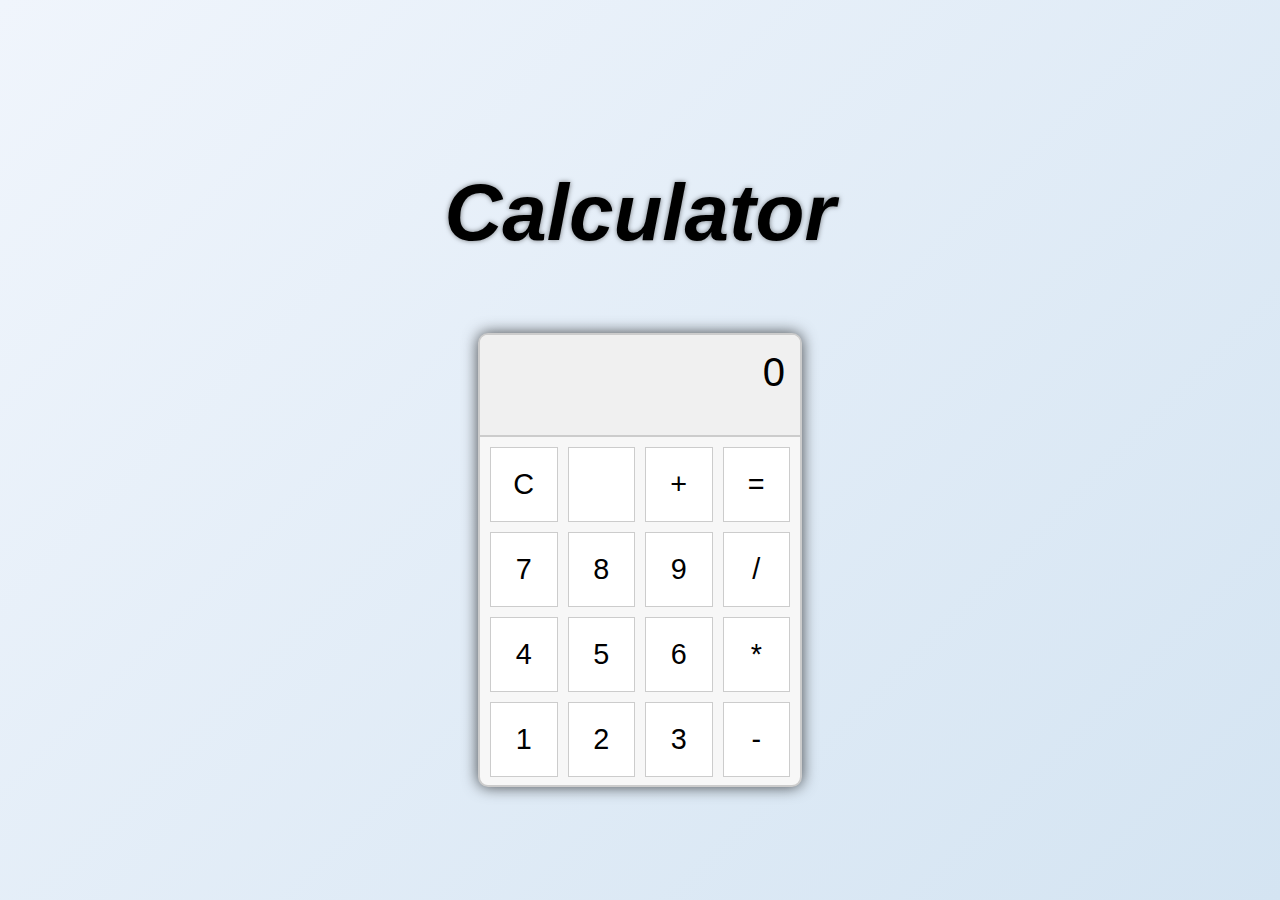
<file: Calculator/index.html>
<!DOCTYPE html>
<html lang="en">
<head>
  <meta charset="UTF-8">
  <meta name="viewport" content="width=device-width, initial-scale=1.0">
  <title>Calculator</title>
  <link rel="stylesheet" href="styles.css">
</head>
<body>
    <header>
        <h1>Calculator</h1>
    </header>
  <div class="calculator">
    <div class="display" id="display">0</div>
    <div class="keys">
      <button onclick="clearDisplay()">C</button>
      <button onclick="clearDisplay()"></button>
       <button onclick="appendToDisplay('+')">+</button>
      <button onclick="calculate()">=</button>
      <button onclick="appendToDisplay('7')">7</button>
      <button onclick="appendToDisplay('8')">8</button>
      <button onclick="appendToDisplay('9')">9</button>
      <button onclick="appendToDisplay('/')">/</button>
      <button onclick="appendToDisplay('4')">4</button>
      <button onclick="appendToDisplay('5')">5</button>
      <button onclick="appendToDisplay('6')">6</button>
      <button onclick="appendToDisplay('*')">*</button>
      <button onclick="appendToDisplay('1')">1</button>
      <button onclick="appendToDisplay('2')">2</button>
      <button onclick="appendToDisplay('3')">3</button>
      <button onclick="appendToDisplay('-')">-</button>
      <button onclick="appendToDisplay('.')">.</button>
      <button onclick="appendToDisplay('0')">0</button>
      
     
     
    </div>
  </div>
  <script src="script.js"></script>
</body>
</html>
</file>
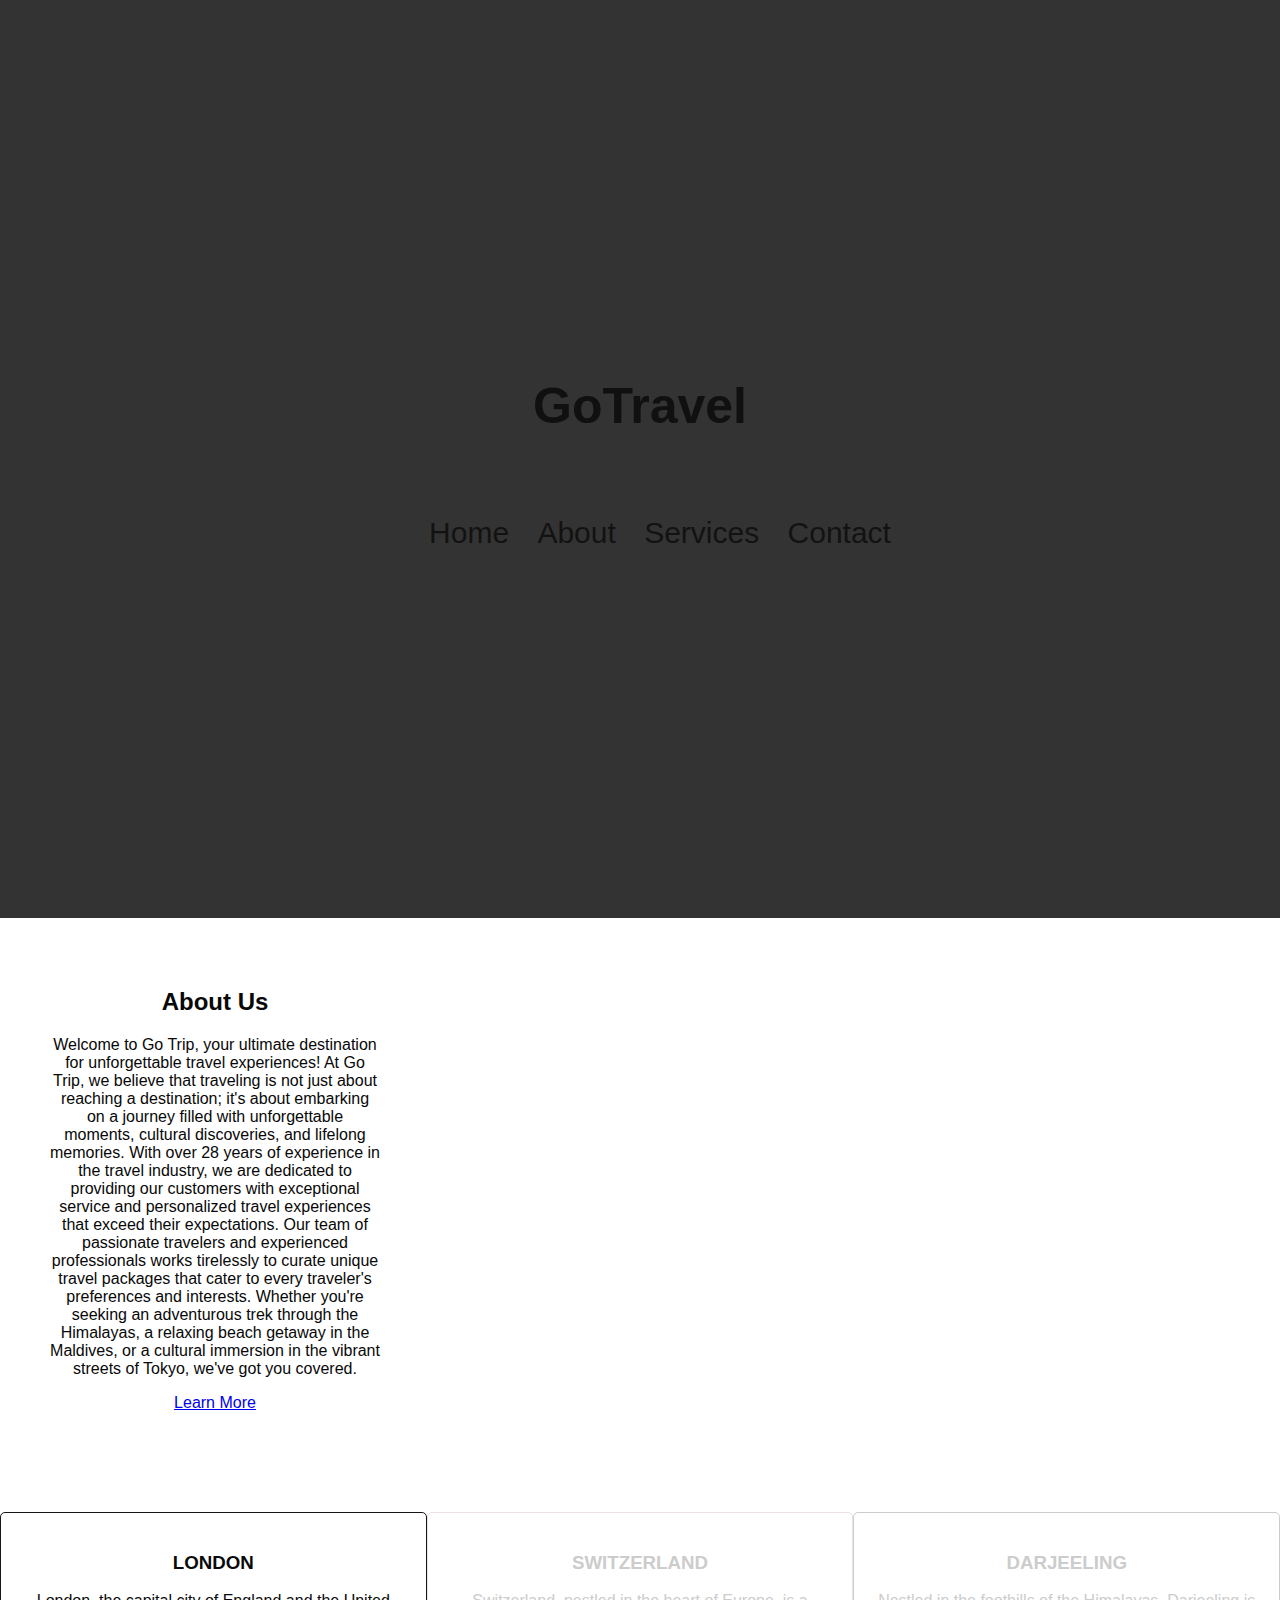
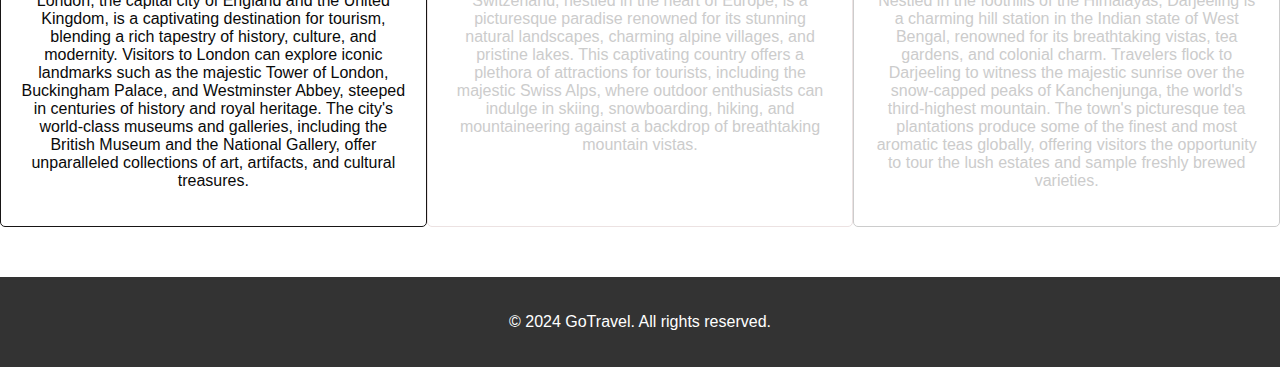
<file: LandingPage/index.html>
<!DOCTYPE html>
<html lang="en">
<head>
    <meta charset="UTF-8">
    <meta name="viewport" content="width=device-width, initial-scale=1.0">
    <title>Landing Page</title>
    <link rel="stylesheet" href="styles.css">
</head>
<body>
    <header>
        <h1 class="h1"><br><br><br><br><br></h1>
        <h1>GoTravel</h1>
        <h2> <br></h2>
        <nav>
            <ul>
                <li><a href="#">Home   </a></li>
                <li><a href="#">About  </a></li>
                <li><a href="#">Services  </a></li>
                <li><a href="#">Contact  </a></li>
            </ul>
        </nav>
        <h2>  <br><br><br><br><br><br><br><br><br><br><br></h2>
    </header>

    <section class="main-section">
        <h2>About Us</h2>
        <p>Welcome to Go Trip, your ultimate destination for unforgettable travel experiences!

            At Go Trip, we believe that traveling is not just about reaching a destination; it's about embarking on a journey filled with unforgettable moments, cultural discoveries, and lifelong memories. With over 28 years of experience in the travel industry, we are dedicated to providing our customers with exceptional service and personalized travel experiences that exceed their expectations.
            
            Our team of passionate travelers and experienced professionals works tirelessly to curate unique travel packages that cater to every traveler's preferences and interests. Whether you're seeking an adventurous trek through the Himalayas, a relaxing beach getaway in the Maldives, or a cultural immersion in the vibrant streets of Tokyo, we've got you covered.</p>
        <a href="#" class="btn">Learn More</a>
    </section>

    <section class="features-section">
        <div class="feature1">
            <h3>LONDON</h3>
            <p class="piu">London, the capital city of England and the United Kingdom, is a captivating destination for tourism, blending a rich tapestry of history, culture, and modernity. Visitors to London can explore iconic landmarks such as the majestic Tower of London, Buckingham Palace, and Westminster Abbey, steeped in centuries of history and royal heritage. The city's world-class museums and galleries, including the British Museum and the National Gallery, offer unparalleled collections of art, artifacts, and cultural treasures.</p>
        </div>
        <div class="feature2 ">
            <h3>SWITZERLAND</h3>
            <p class="piu">Switzerland, nestled in the heart of Europe, is a picturesque paradise renowned for its stunning natural landscapes, charming alpine villages, and pristine lakes. This captivating country offers a plethora of attractions for tourists, including the majestic Swiss Alps, where outdoor enthusiasts can indulge in skiing, snowboarding, hiking, and mountaineering against a backdrop of breathtaking mountain vistas. </p>
        </div>
        <div class="feature3">
            <h3>DARJEELING</h3>
            <p class="piu">Nestled in the foothills of the Himalayas, Darjeeling is a charming hill station in the Indian state of West Bengal, renowned for its breathtaking vistas, tea gardens, and colonial charm. Travelers flock to Darjeeling to witness the majestic sunrise over the snow-capped peaks of Kanchenjunga, the world's third-highest mountain. The town's picturesque tea plantations produce some of the finest and most aromatic teas globally, offering visitors the opportunity to tour the lush estates and sample freshly brewed varieties.</p>
        </div>
    </section>

    <footer>
        <p>&copy; 2024 GoTravel. All rights reserved.</p>
    </footer>
</body>
</html>
</file>
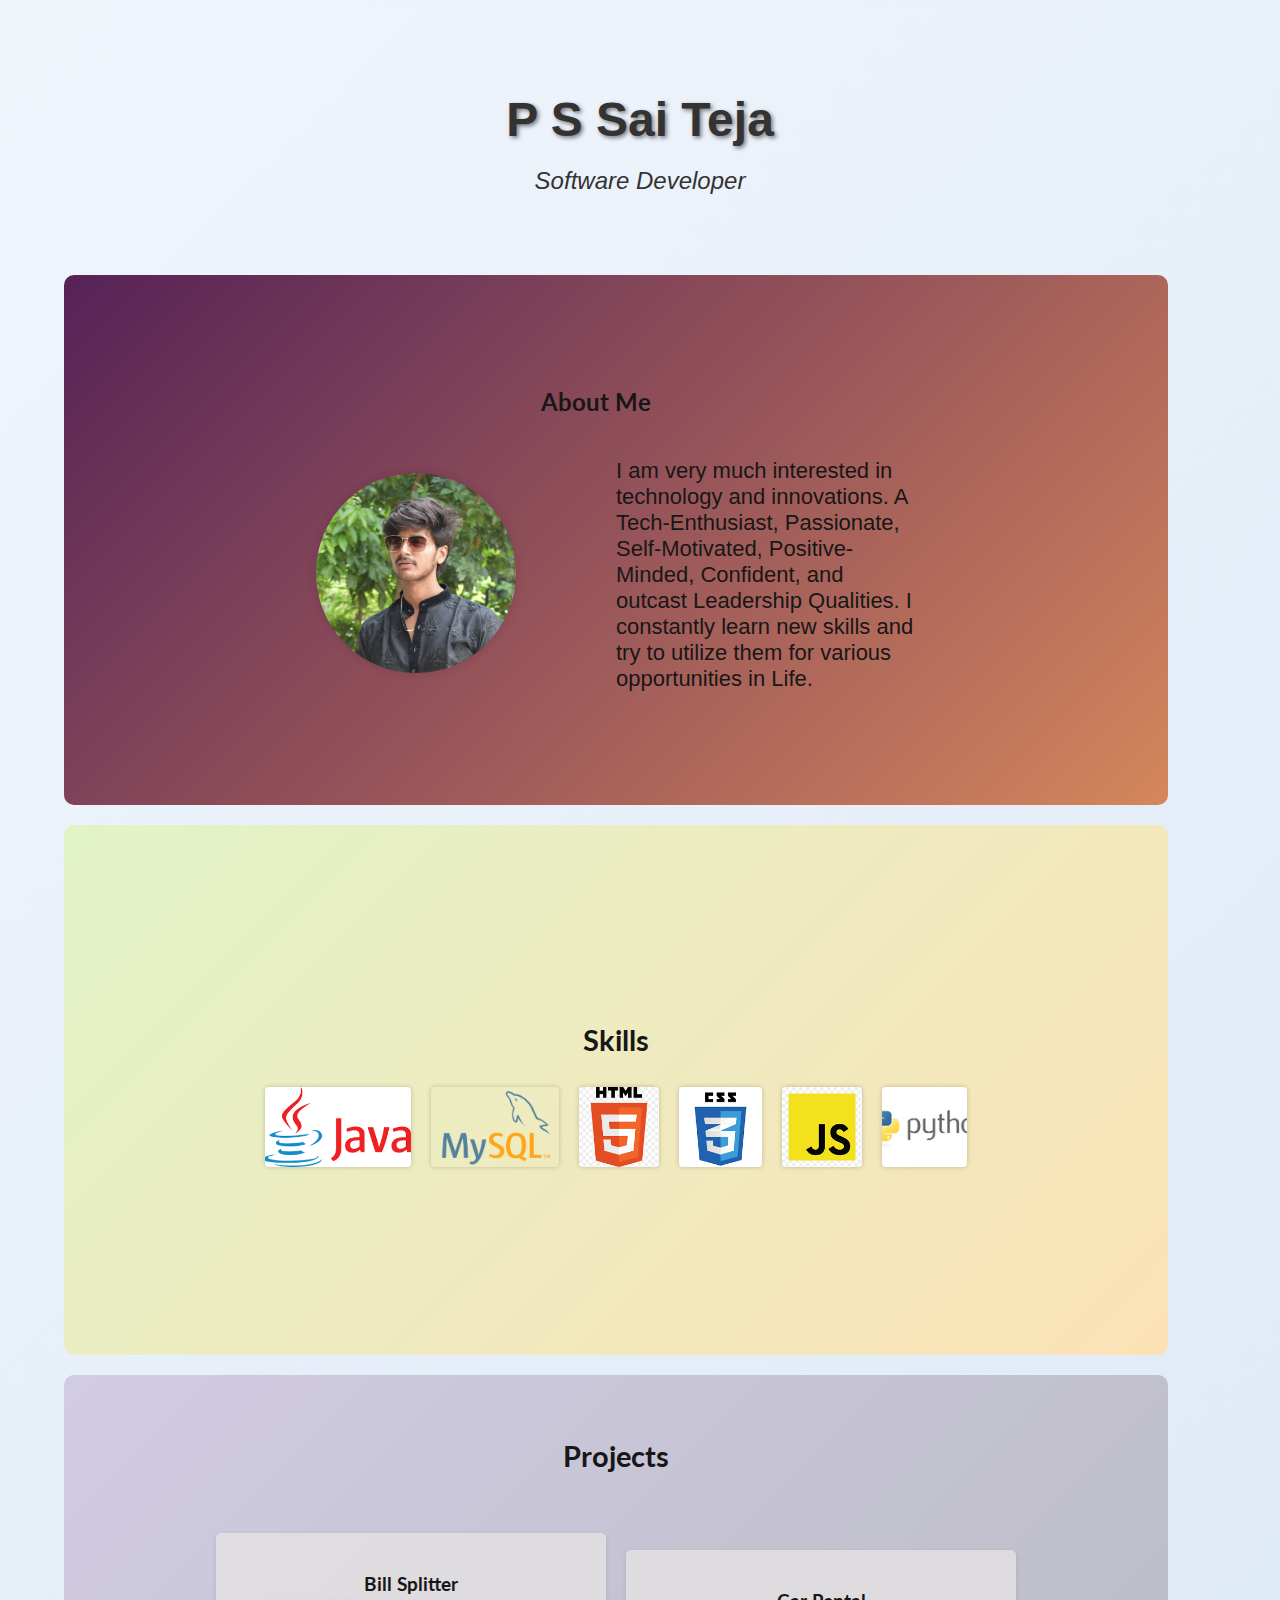
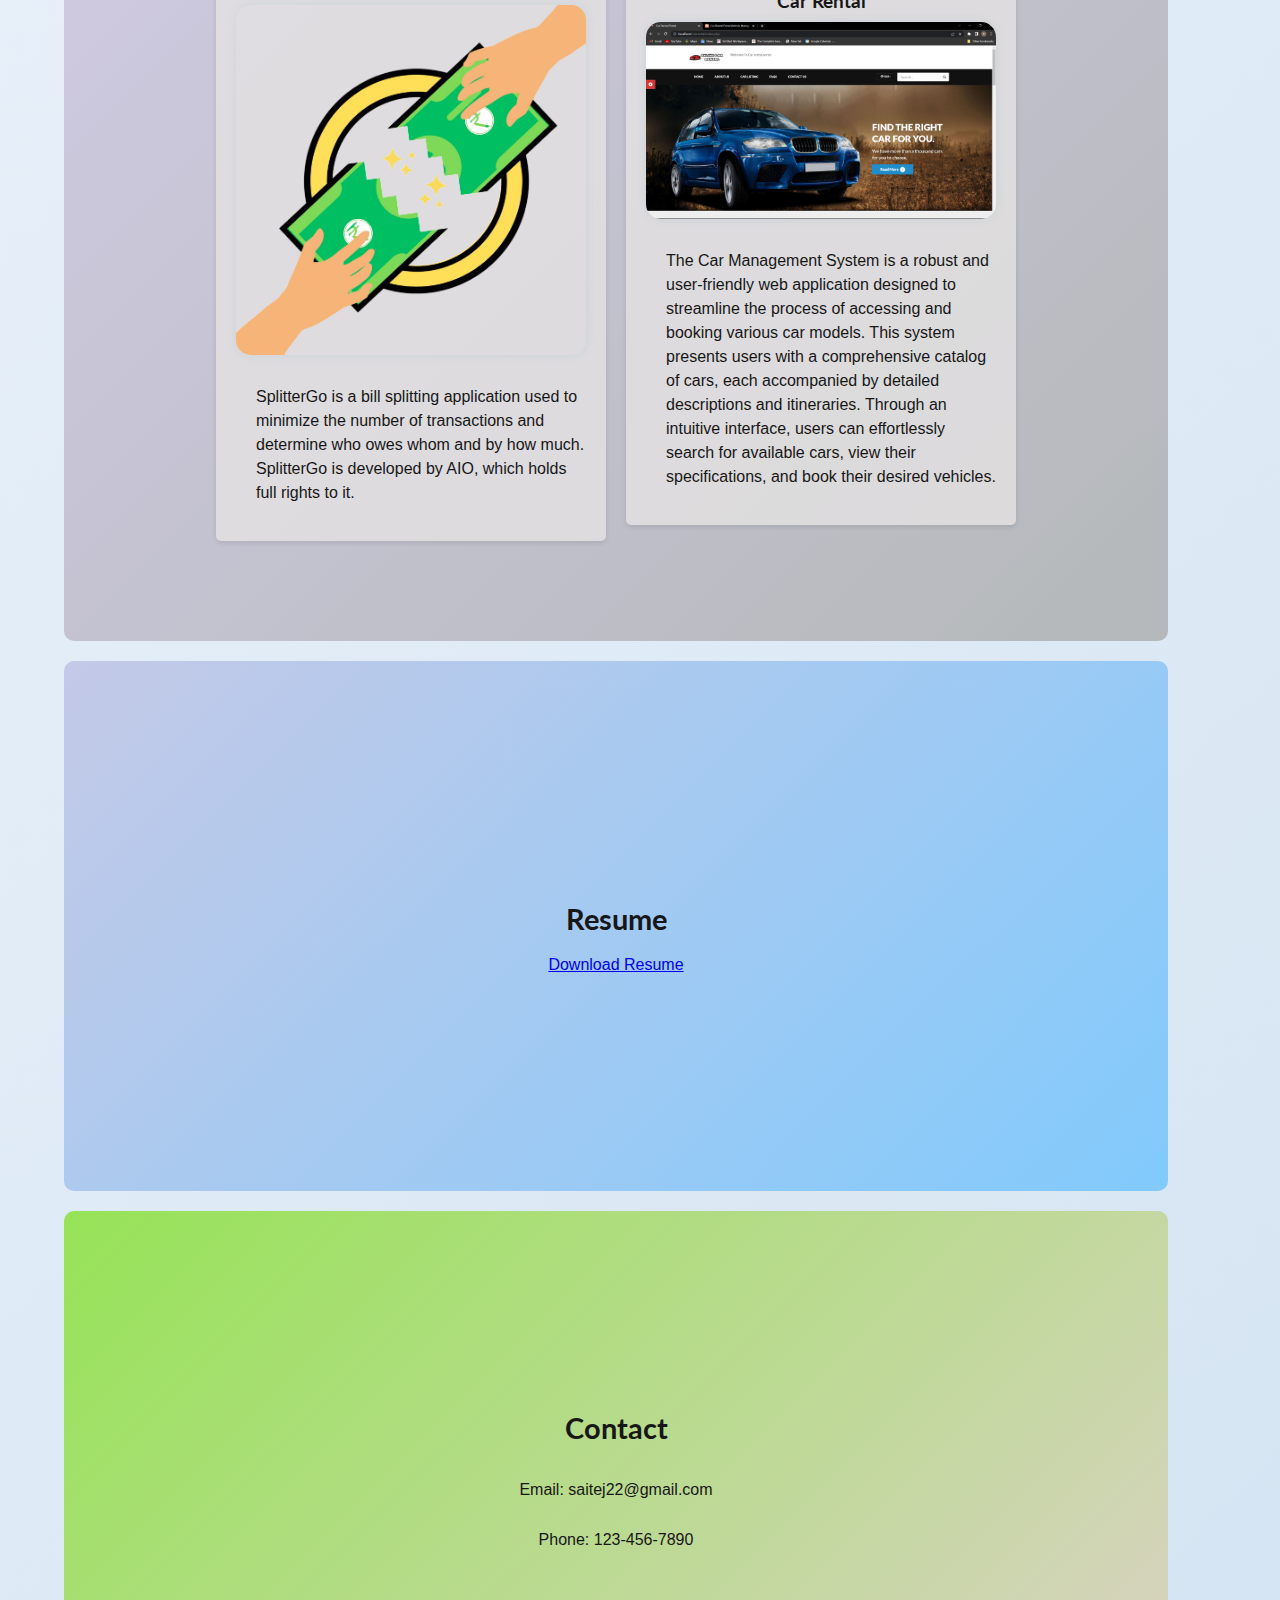
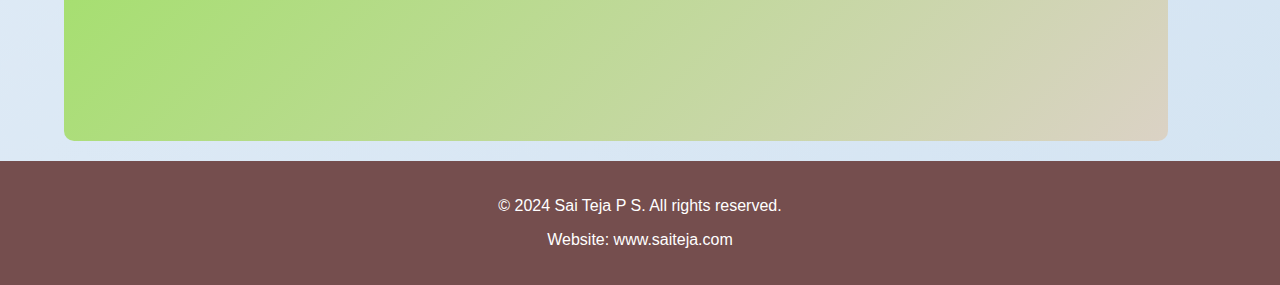
<file: Portfolio/index.html>
<!DOCTYPE html>
<html lang="en">
<head>
  <meta charset="UTF-8">
  <meta name="viewport" content="width=device-width, initial-scale=1.0">
  <title>My Portfolio</title>
  <link rel="stylesheet" href="styles.css">
  <link rel="stylesheet" href="https://fonts.googleapis.com/css2?family=Lato:wght@300;400;700&display=swap">
</head>
<body>
  <header class="header-bg">
    <div class="header-content">
      <h1 class="fadeIn">P S Sai Teja</h1>
      <p class="fadeIn">Software Developer</p>
    </div>
  </header>

  <section id="about" class="about-bg fadeInUp parallax-bg">
    <div class="about-content">
        <h2>About Me</h2>
        <div class="about-details">
          <div class="about-profile-pic"> <img src="sai.jpeg" alt="Punith Kumar N"></div>
            <div class="about-con">
              <p>I am very much interested in technology and innovations. A Tech-Enthusiast, Passionate, Self-Motivated, Positive-Minded, Confident, and outcast Leadership Qualities. I constantly learn new skills and try to utilize
                them for various opportunities in Life.
                </p>
            </div>
          
        </div>
    </div>
  </section>

  <section id="skills" class="skills-bg fadeInUp parallax-bg">
    <h2>Skills</h2>
    <ul class="skills-list">
      <li><img src="java.png" alt="java"></li>
      
      <li><img src="MySQL-Logo.png" alt="Mysql"></li>
        <li><img src="html.png" alt="HTML"></li>
        <li><img src="css.png" alt="CSS"></li>
        <li><img src="js.png" alt="JavaScript"></li>
        <li><img src="python.png" alt="python"></li>
    </ul>
  </section>


  
  <section id="projects" class="projects-bg fadeInUp parallax-bg">
    <h2>Projects</h2>
    <div class="project-container">
      <div class="project hover-effect">
        <h3>Bill Splitter</h3>
        <div class="project-image">
          <img src="logo.png" alt="bill-splitter">
        </div>
        <div class="project-description">
          <p>SplitterGo is a bill splitting application used to minimize the number of transactions and determine who owes whom and by how much. SplitterGo is developed by AIO, which holds full rights to it.</p>
        </div>
      </div>
  
      <div class="project hover-effect">
        <h3>Car Rental</h3>
        <div class="project-image">
          <img src="car-rental.png" alt="Car Rental">
        </div>
        <div class="project-description">
          <p>The Car Management System is a robust and user-friendly web application designed to streamline the process of accessing and booking various car models. This system presents users with a comprehensive catalog of cars, each accompanied by detailed descriptions and itineraries. Through an intuitive interface, users can effortlessly search for available cars, view their specifications, and book their desired vehicles.</p>
        </div>
      </div>
    </div>
  </section>

  <section id="resume" class="resume-bg fadeInUp parallax-bg">
    <h2>Resume</h2>
    <a href="resume.pdf" download>Download Resume</a>
  </section>

  <section id="contact" class="contact-bg fadeInUp parallax-bg">
    <h2>Contact</h2>
    <p>Email: saitej22@gmail.com</p>
    <p>Phone: 123-456-7890</p>
  </section>

  <footer class="footer-bg fadeIn">
    <p>&copy; 2024 Sai Teja P S. All rights reserved.</p>
    <p>Website: www.saiteja.com</p>
  </footer>
</body>
</html>
</file>
<file: Calculator/styles.css>
/* body {
    font-family: Helvetica, sans-serif;
    display: flex;
    flex-direction: column;
    background-image: linear-gradient(135deg, #e0e6f7 0%, #c3d1e4 100%);
    justify-content: space-evenly;
    align-items: center;
    height: 100vh;
    margin: 0;
  }
  
  header{
    font-style: oblique;
    font-size: 40px;
    text-shadow: 0 0 5px rgba(0, 0, 0, 0.5);;
  }
  
  
  
  .calculator {
    border: 1px solid #ccc;
    border-radius: 5px;
    overflow: hidden;
    box-shadow: 0 0 10px rgba(0, 0, 0, 0.5);
    width: 300px;
    height: 400px;
    background: #ffffff;
  }
  
  .display {
    background-color: #e1d7d7;
    padding: 15px;
    text-align:right;
    
    font-size: 3em;
    height:50px;

  }
  
  .keys {
    display: grid;
    grid-template-columns: repeat(4, 1fr);
  }
  
  button {
    border: none;
    background-color: #fff;
    padding: 15px;
    font-size: 1.5em;
    cursor: pointer;
  }
  
  button:hover {
    background-color: #d1cbcbc5;
    transform: scale(1.1);
  } */
  

  body {
    font-family: Arial, sans-serif; /* Changed font to Arial */
    display: flex;
    flex-direction: column;
    background-image: linear-gradient(135deg, #f0f5fc 0%, #d4e4f2 100%); /* Adjusted background gradient */
    justify-content: center; /* Centered content vertically */
    align-items: center;
    height: 100vh;
    margin: 0;
  }
  
  header {
    font-style: italic; /* Changed oblique to italic */
    font-size: 2.5em; /* Decreased font size */
    text-shadow: 0 0 5px rgba(0, 0, 0, 0.5);
    margin-bottom: 20px; /* Added margin at the bottom */
  }
  
  .calculator {
    border: 2px solid #ccc; /* Increased border width */
    border-radius: 10px; /* Increased border radius */
    overflow: hidden;
    box-shadow: 0 0 15px rgba(0, 0, 0, 0.7); /* Increased box shadow */
    width: 320px; /* Increased width */
    height: 450px; /* Increased height */
    background: #f7f7f7; /* Changed background color */
  }
  
  .display {
    background-color: #f0f0f0; /* Changed display background color */
    padding: 15px;
    text-align: right;
    font-size: 2.5em; /* Decreased font size */
    height: 70px; /* Increased height */
    border-bottom: 2px solid #ccc; /* Added border bottom */
  }
  
  .keys {
    display: grid;
    grid-template-columns: repeat(4, 1fr);
    gap: 10px; /* Added gap between grid items */
    padding: 10px; /* Added padding */
  }
  
  button {
    border: 1px solid #ccc; /* Added border */
    background-color: #fff;
    padding: 20px;
    font-size: 1.8em; /* Increased font size */
    cursor: pointer;
  }
  
  button:hover {
    background-color: #eaeaea; /* Adjusted hover background color */
    transform: scale(1.05); /* Decreased scaling */
  }
</file>
<file: LandingPage/styles.css>
body {
    font-family: Arial, sans-serif;
    margin: 0;
    padding: 0;
}


header {
    background-image: url('https://imgs.search.brave.com/u0PbRExZiyko_PENd6cAFwDVhPETBQiLY3hzp99z-tg/rs:fit:860:0:0/g:ce/aHR0cHM6Ly9pbWFn/ZXMudW5zcGxhc2gu/Y29tL3Bob3RvLTE2/OTI1OTkxMTA4MjMt/MDU1NzFiMDg5ZDUw/P3E9ODAmdz0xMDAw/JmF1dG89Zm9ybWF0/JmZpdD1jcm9wJml4/bGliPXJiLTQuMC4z/Jml4aWQ9TTN3eE1q/QTNmREI4TUh4elpX/RnlZMmg4TVROOGZH/UmhjbXBsWld4cGJt/Y2xNakJvYVd4c2Mz/eGxibnd3Zkh3d2ZI/eDhNQT09'); /* Replace 'path/to/your/image.jpg' with the actual path to your image */
    background-size: cover; /* Ensure the background image covers the entire header */
    background-position: center; /* Center the background image */
    background-color: #333;
    color: #101010;
    padding: 20px;
    text-align: center;
}

h1{
    font-size: 50px;
}

nav ul {
    list-style-type: none;
}

nav ul li {
    display: inline;
    margin: 0 10px;
    font-size: 30px;
}

nav ul li a {
    color: #131212;
    text-decoration: none;
}

.main-section {
    padding: 50px;
    padding-right: 900px;
    text-align: center;
    background-image: url('https://images.unsplash.com/photo-1503220317375-aaad61436b1b?q=80&w=2070&auto=format&fit=crop&ixlib=rb-4.0.3&ixid=M3wxMjA3fDB8MHxwaG90by1wYWdlfHx8fGVufDB8fHx8fA%3D%3D'); /* Replace 'path/to/your/image.jpg' with the actual path to your image */
    background-size: cover; /* Ensure the background image covers the entire section */
    background-position: center; /* Center the background image */
    color: #080808; /* Ensure text color contrasts well with the background image */
}



.features-section {
    display: flex;
    justify-content: space-around;
    padding: 50px 0;
}




.feature1 {
    background-image: url('https://imgs.search.brave.com/XpkmhnkYMUNO_qvOcCCj_z44mewZrxIGnU5XbQZy5x4/rs:fit:860:0:0/g:ce/aHR0cHM6Ly9jMS53/YWxscGFwZXJmbGFy/ZS5jb20vcHJldmll/dy85NjEvMTAxLzEx/OS9zdHJlZXQtbmlr/b24tZDg1MC1kc2xy/LmpwZw'); /* Replace 'path/to/your/image.jpg' with the actual path to your image */
    background-size: cover; 
    background-position: center;
    flex: 1;
    padding: 20px;
    border: 1px solid #171515;
    border-radius: 5px;
    text-align: center;
    color: #0a0a0a;
}

.feature2 {
    background-image: url('https://imgs.search.brave.com/Bdu4ow8EnalHb1di5L7robLPc0DyZwpHm4jY2DOfKUY/rs:fit:860:0:0/g:ce/aHR0cHM6Ly93YWxs/cGFwZXJzLmNvbS9p/bWFnZXMvZmVhdHVy/ZWQvc3dpdHplcmxh/bmQtZDBkeW82Nmhu/dW5icGtnYi5qcGc'); /* Replace 'path/to/your/image.jpg' with the actual path to your image */
    background-size: cover; 
    background-position: center;
    flex: 1;
    padding: 20px;
    border: 1px solid #ece2e2;
    border-radius: 5px;
    text-align: center;
    color: #ccc;
}
.feature3 {
    background-image: url('https://imgs.search.brave.com/W41EukBiRVaBplBXyXmpSOxd3YGnHfiO3lIBWbRI-Hs/rs:fit:860:0:0/g:ce/aHR0cHM6Ly9tZWRp/YS5nZXR0eWltYWdl/cy5jb20vaWQvMTI4/MDU5MDY4MC9waG90/by9oaWdoLWFuZ2xl/LXZpZXctb2YtbGFu/ZHNjYXBlLWRhcmpl/ZWxpbmctd2VzdC1i/ZW5nYWwtaW5kaWEu/anBnP3M9NjEyeDYx/MiZ3PTAmaz0yMCZj/PUdVamcxdUFFMzNa/OG5FQ1RTd2lXTDFB/U2NYZE92TVdqTDJH/Z09hYXZyd0E9'); /* Replace 'path/to/your/image.jpg' with the actual path to your image */
    background-size: cover; 
    background-position: center;
    flex: 1;
    padding: 20px;
    border: 1px solid #ccc;
    border-radius: 5px;
    text-align: center;
    color: #ccc;
}

footer {
    background-color: #333;
    color: #fff;
    text-align: center;
    padding: 20px;
}
</file>
<file: Portfolio/styles.css>
/* 

body {
    font-family: Arial, sans-serif;
    margin: 0;
    padding: 0;
    background-image: linear-gradient(135deg, #e0e6f7 0%, #c3d1e4 100%);
    color: #333;
    background-size: cover; 
     background-position: center;
    overflow-x: hidden; 
  
  }
  
  header {
    opacity: 1;
  }

  h2 {
    font-family: Lato, sans-serif; 
    font-size: 1.8rem; 
  }
  
  h3 {
    font-family: Lato, sans-serif;
    font-size: 1.4rem;
  }
  
  .paralaax-bg {
    transition: transform 0.2s ease-in-out;
  }
  
  
  .parallax-bg:hover {
    transform: scale(1.02);
  }
  
  
  .header-bg {
    background: transparent;
    text-align: center;
    padding: 60px 0; 
  }
  

  .header-content h1 {
    margin-bottom: 20px;
    font-family: 'Roboto', sans-serif;
    font-size: 48px; 
    font-weight: 700;
    text-shadow: 2px 2px 4px rgba(0, 0, 0, 0.5);
  }
  
  .header-content p {
    margin: 0;
    font-family: 'Roboto', sans-serif;
    font-size: 24px;
    font-style: italic;
  }
  

  
  .about-bg{
    background: linear-gradient(135deg, #cfdfff 0%, #9fb8d7 100%);
  padding: 40px;
  margin: 20px 0;
  border-radius: 10px;
  display: flex; 
  align-items: center; 
  }
  
  
  .about-bg h2 {
    margin-right: 40px; 
    font-size: 24px; 
  }
  
  .about-bg img {
    max-width: 200px; 
    border-radius: 50%; 
    box-shadow: 0 0 10px rgba(0, 0, 0, 0.2); 
  }
  
  .about-bg p {
    font-size: 22px; 
  }
  
  
  .about-content {
    display: flex;
    flex-direction: column;
    justify-content: center space-between;
    align-items: center;
    padding: 20px; 
  }
  
  .about-details {
    display: flex;
    flex-direction: row;
    align-items: center;
    justify-content:center space-between;
  }
  
  
  .about-con{
    width: 300px;
    height:auto;
    margin-left: 100px;
  }
  
  .skills-bg {
    background: linear-gradient(135deg, #c0f0b0 0%, #fddbb1 100%);
  padding: 40px;
    margin: 20px 0;
    border-radius: 10px;
    display: flex; 
    flex-wrap: wrap;
  }
  
  .skills-bg h2 {
    width: 100%; 
    text-align: center; 
    margin-bottom: 20px; 
  }
  
  .skills-bg ul {
    display: flex; 
    justify-content: center space-evenly space-between;
    flex-wrap: wrap; 
    list-style: none; 
    padding: 0;
    margin: 0;
  }
  
  .skills-list {
    display: flex; 
    flex-wrap: wrap; 
    justify-content: space-around;
    list-style: none; 
    padding: 0; 
    margin: 0; 
  }
  
  .skills-list li {
    margin: 10px; 
  }
  
  .skills-list li img {
    width: 100%;
    height: 80px; 
    object-fit: cover;
    object-position: center; 
    border-radius: 4px;
    box-shadow: 0 0 5px rgba(0, 0, 0, 0.2); 
    transition: transform 0.2s ease-in-out;
  }
  
  .skills-list li:hover img {
    transform: scale(1.1); 
  }
  
  
  .projects-bg {
    background: linear-gradient(135deg, #d1cbe4 0%, #b4b8b9 100%);
    padding: 40px;
    margin: 20px 0;
    border-radius: 10px;
  }
  
  .projects-bg h2 {
    width: 100%;
    text-align: center;
    margin-bottom: 20px;
  }
  
  
  .project-container {
    display: grid; 
  grid-template-columns: repeat(2,1fr); 
  grid-gap: 20px; 
  align-items: center; 
  justify-content: space-between; 
  padding: 40px; 
  }
  
  
  .project {
    background-color: #e4e2e2cb; 
  border-radius: 5px; 
  text-align: center; 
  padding: 20px; 
  box-shadow: 0 2px 5px rgba(0, 0, 0, 0.1);
  max-width: 350px;
  }
  

  .project-image img {
    text-align: center;
    margin-bottom: 10px; 
    max-width: 200px; 
    border-radius: 10px; 
    box-shadow: 0 0 10px rgba(0, 0, 0, 0.2);
    max-width: 100%;
    height: auto;
    border-radius: 15px; 
  }
  
  .project-description p {
    text-align: left; 
    flex: 1; 
    margin-left: 20px; 
    line-height: 1.5; 
  }
  
 
  .project h3 {
    font-size: 1.2rem;
    margin-bottom: 10px;
  }
  
 
  
  .resume-bg{
    background: linear-gradient(135deg, #c4c9e7 0%, #81cafc 100%);
  padding: 40px;
    margin: 20px 0;
    border-radius: 10px;
    
  }
  
 
  .contact-bg {
    background: linear-gradient(135deg, #fab8a5 0%, #f8a333 100%);
    padding: 40px;
    margin: 20px 0;
    border-radius: 10px;
  }
  
  .resume-bg h2,
  .contact-bg h2 {
    width: 100%;
    text-align: center;
    margin-bottom: 20px;
  }
  
  .resume-bg p,
  .contact-bg p {
    font-size: 18px;
    margin: 0;
  }
  
  .contact-bg p {
    margin-bottom: 10px; 
  }
  
  .contact-bg p:last-child {
    margin-bottom: 0; 
  }
  .project {
    margin-bottom: 20px;
  }
  
  .footer-bg {
    background-color: #333;
    color: #fff;
    text-align: center;
    padding: 20px 0;
  }
  
  @media (max-width: 768px) {
    header {
      padding: 40px 0;
    }
  

    .about-bg,
    .skills-bg,
    .projects-bg,
    .resume-bg,
    .contact-bg {
      width: calc(50% - 10px);
    }
  
    .project {
      margin-bottom: 40px;
    }
    
    .projects-container {
      grid-template-columns: 1fr;
    }
  }
  
  

.about-bg,
.skills-bg,
.projects-bg,
.resume-bg,
.contact-bg {
  padding: 40px;
  margin: 20px 0;
  border-radius: 10px;
  color: #333;
  
  width: 80%;


  display: flex;
  flex-direction: column;
  align-items: center;
  justify-content: center;
  margin-left: 5%;
   min-height: 50vh;
}

.about-bg h2,
.skills-bg h2,
.projects-bg h2,
.resume-bg h2,
.contact-bg h2 {
  text-align: center;
  margin-bottom: 20px;
}

.projects-bg .project {
  margin-bottom: 20px;
}

.footer-bg {
  background-color: #333;
  color: #fff;
  text-align: center;
  padding: 20px 0;
}

.hover-effect {
  transition: transform 0.2s ease-in-out;
}

.hover-effect:hover {
  transform: scale(1.1);
} */

body {
  font-family: Arial, sans-serif;
  margin: 0;
  padding: 0;
  background-image: linear-gradient(135deg, #f0f5fc 0%, #d4e4f2 100%); /* Updated background gradient */
  color: #333;
  background-size: cover; 
  background-position: center;
  overflow-x: hidden; 
}

header {
  opacity: 1;
}

h2 {
  font-family: 'Lato', sans-serif; 
  font-size: 1.8rem; 
}

h3 {
  font-family: 'Lato', sans-serif;
  font-size: 1.4rem;
}

.parallax-bg {
  transition: transform 0.2s ease-in-out;
}

.parallax-bg:hover {
  transform: scale(1.02);
}

.header-bg {
  background: transparent;
  text-align: center;
  padding: 60px 0; 
}

.header-content h1 {
  margin-bottom: 20px;
  font-family: 'Roboto', sans-serif;
  font-size: 48px; 
  font-weight: 700;
  text-shadow: 2px 2px 4px rgba(0, 0, 0, 0.5);
}

.header-content p {
  margin: 0;
  font-family: 'Roboto', sans-serif;
  font-size: 24px;
  font-style: italic;
}

.about-bg {
  background: linear-gradient(135deg, #562257 0%, #d5865c 100%); /* Updated background gradient */
  padding: 40px;
  margin: 20px 0;
  border-radius: 10px;
  display: flex; 
  align-items: center;
  justify-content: center; /* Centered content horizontally and vertically */
}

.about-bg h2 {
  margin-right: 40px; 
  font-size: 24px; 
}

.about-bg img {
  max-width: 200px; 
  border-radius: 50%; 
  box-shadow: 0 0 10px rgba(58, 19, 51, 0.2); 
}

.about-bg p {
  font-size: 22px; 
}

.about-content {
  display: flex;
  flex-direction: column;
  justify-content: center;
  align-items: center;
  padding: 20px; 
}

.about-details {
  display: flex;
  flex-direction: row;
  align-items: center;
  justify-content: center;
}

.about-con {
  width: 300px;
  height: auto;
  margin-left: 100px;
}

.skills-bg {
  background: linear-gradient(135deg, #e2f3c8 0%, #fbe2b5 100%); /* Updated background gradient */
  padding: 40px;
  margin: 20px 0;
  border-radius: 10px;
  display: flex; 
  flex-wrap: wrap;
  justify-content: center; /* Centered content horizontally */
}

.skills-bg h2 {
  width: 100%; 
  text-align: center; 
  margin-bottom: 20px; 
}

.skills-bg ul {
  display: flex; 
  justify-content: space-evenly;
  flex-wrap: wrap; 
  list-style: none; 
  padding: 0;
  margin: 0;
}

.skills-list {
  display: flex; 
  flex-wrap: wrap; 
  justify-content: space-around;
  list-style: none; 
  padding: 0; 
  margin: 0; 
}

.skills-list li {
  margin: 10px; 
}

.skills-list li img {
  width: 100%;
  height: 80px; 
  object-fit: cover;
  object-position: center; 
  border-radius: 4px;
  box-shadow: 0 0 5px rgba(0, 0, 0, 0.2); 
  transition: transform 0.2s ease-in-out;
}

.skills-list li:hover img {
  transform: scale(1.1); 
}

.projects-bg {
  background: linear-gradient(135deg, #d1cbe4 0%, #b4b8b9 100%);
  padding: 40px;
  margin: 20px 0;
  border-radius: 10px;
}

.projects-bg h2 {
  width: 100%;
  text-align: center;
  margin-bottom: 20px;
}


.project-container {
  display: grid; 
grid-template-columns: repeat(2,1fr); 
grid-gap: 20px; 
align-items: center; 
justify-content: space-between; 
padding: 40px; 
}


.project {
  background-color: #e4e2e2cb; 
border-radius: 5px; 
text-align: center; 
padding: 20px; 
box-shadow: 0 2px 5px rgba(0, 0, 0, 0.1);
max-width: 350px;
}


.project-image img {
  text-align: center;
  margin-bottom: 10px; 
  max-width: 200px; 
  border-radius: 10px; 
  box-shadow: 0 0 10px rgba(129, 179, 185, 0.2);
  max-width: 100%;
  height: auto;
  border-radius: 15px; 
}

.project-description p {
  text-align: left; 
  flex: 1; 
  margin-left: 20px; 
  line-height: 1.5; 
}


.project h3 {
  font-size: 1.2rem;
  margin-bottom: 10px;
}



.resume-bg{
  background: linear-gradient(135deg, #c4c9e7 0%, #81cafc 100%);
padding: 40px;
  margin: 20px 0;
  border-radius: 10px;
  
}


.contact-bg {
  background: linear-gradient(135deg, #f9c5b5 0%, #fae0b2 100%); /* Updated background gradient */
  padding: 40px;
  margin: 20px 0;
  border-radius: 10px;
  display: flex; 
  align-items: center;
  justify-content: center; /* Centered content horizontally and vertically */
}

.contact-bg {
  background: linear-gradient(135deg, #96e357 0%, #dbd2c5 100%);
  padding: 40px;
  margin: 20px 0;
  border-radius: 10px;
}

.resume-bg h2,
.contact-bg h2 {
  width: 100%;
  text-align: center;
  margin-bottom: 20px;
}

.footer-bg {
  background-color: #ee7575;
  color: #fff;
  text-align: center;
  padding: 20px 0;
}

@media (max-width: 768px) {
  header {
    padding: 40px 0;
  }


  .about-bg,
  .skills-bg,
  .projects-bg,
  .resume-bg,
  .contact-bg {
    width: calc(50% - 10px);
  }

  .project {
    margin-bottom: 40px;
  }
  
  .projects-container {
    grid-template-columns: 1fr;
  }
}



.about-bg,
.skills-bg,
.projects-bg,
.resume-bg,
.contact-bg {
padding: 40px;
margin: 20px 0;
border-radius: 10px;
color: #181717;

width: 80%;


display: flex;
flex-direction: column;
align-items: center;
justify-content: center;
margin-left: 5%;
 min-height: 50vh;
}

.about-bg h2,
.skills-bg h2,
.projects-bg h2,
.resume-bg h2,
.contact-bg h2 {
text-align: center;
margin-bottom: 20px;
}

.projects-bg .project {
margin-bottom: 20px;
}

.footer-bg {
background-color: #754e4e;
color: #fff;
text-align: center;
padding: 20px 0;
}

.hover-effect {
transition: transform 0.2s ease-in-out;
}

.hover-effect:hover {
transform: scale(1.1);
}
</file>
